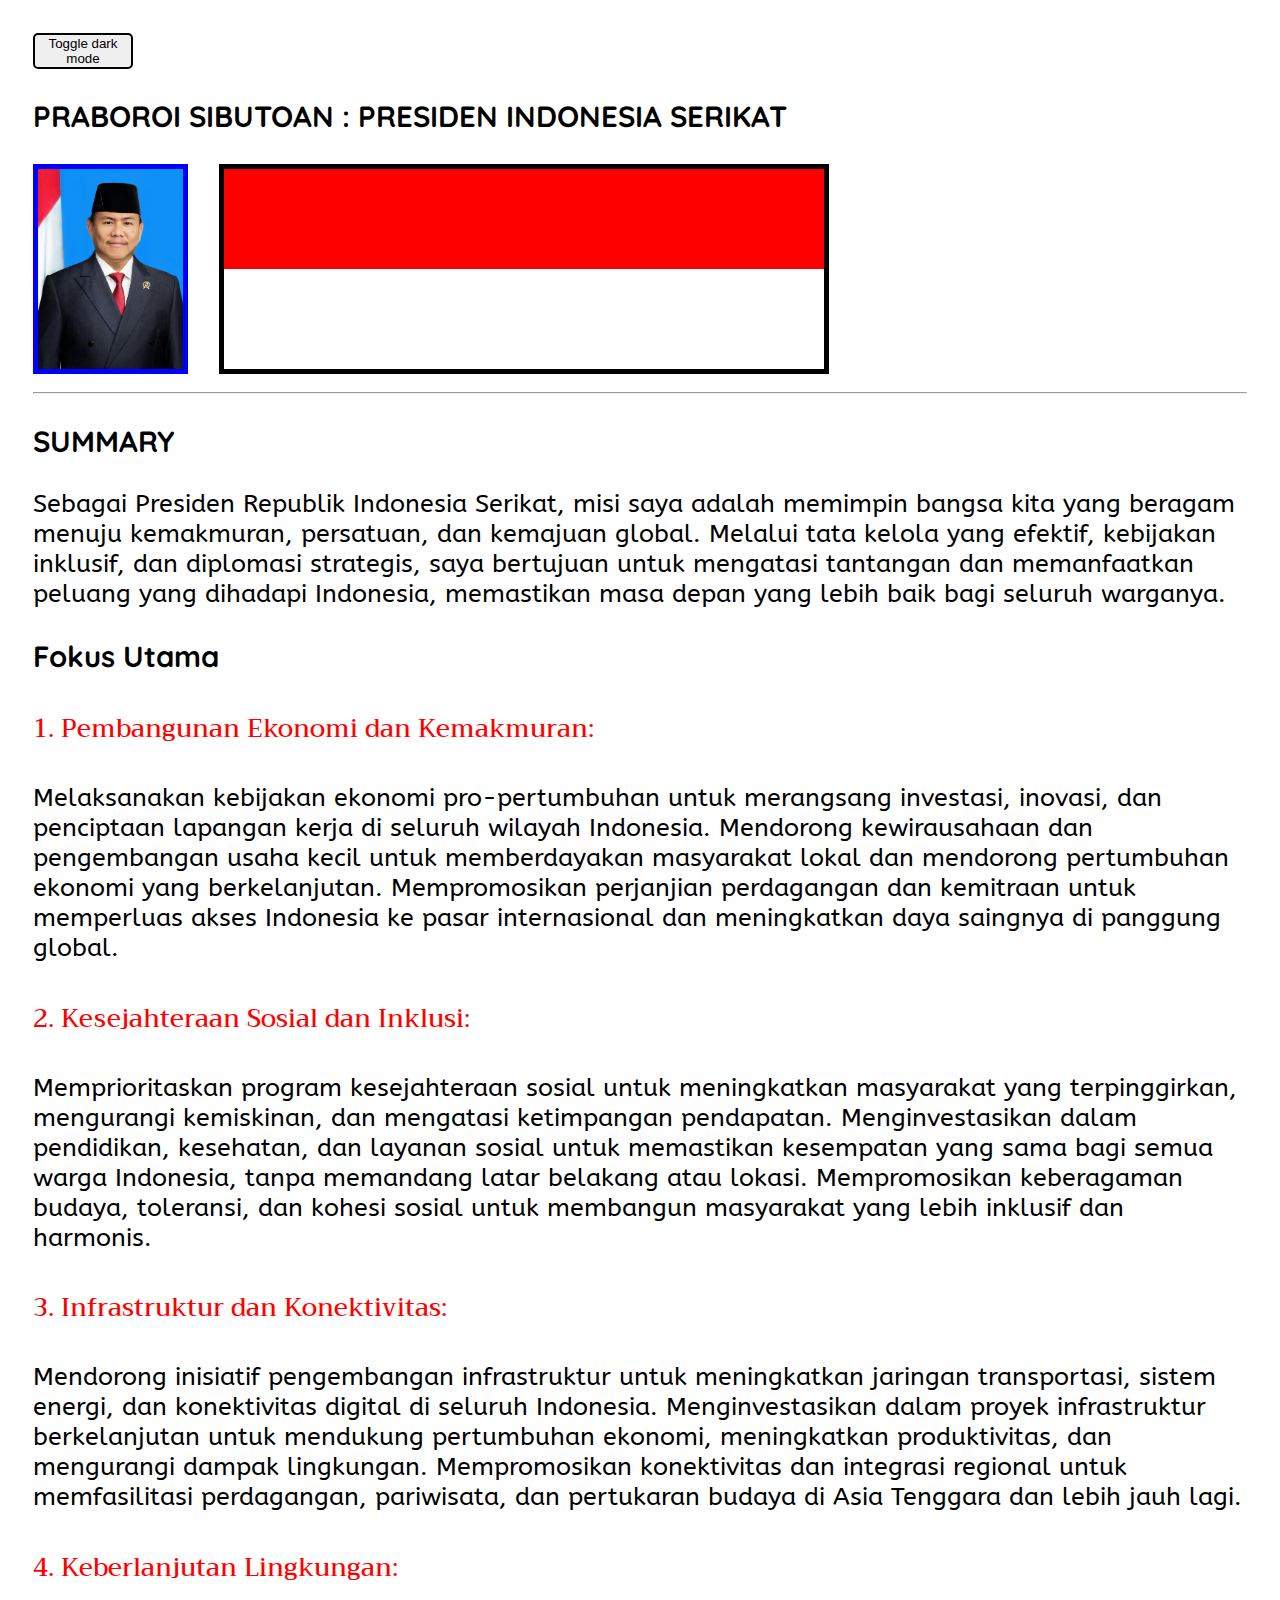
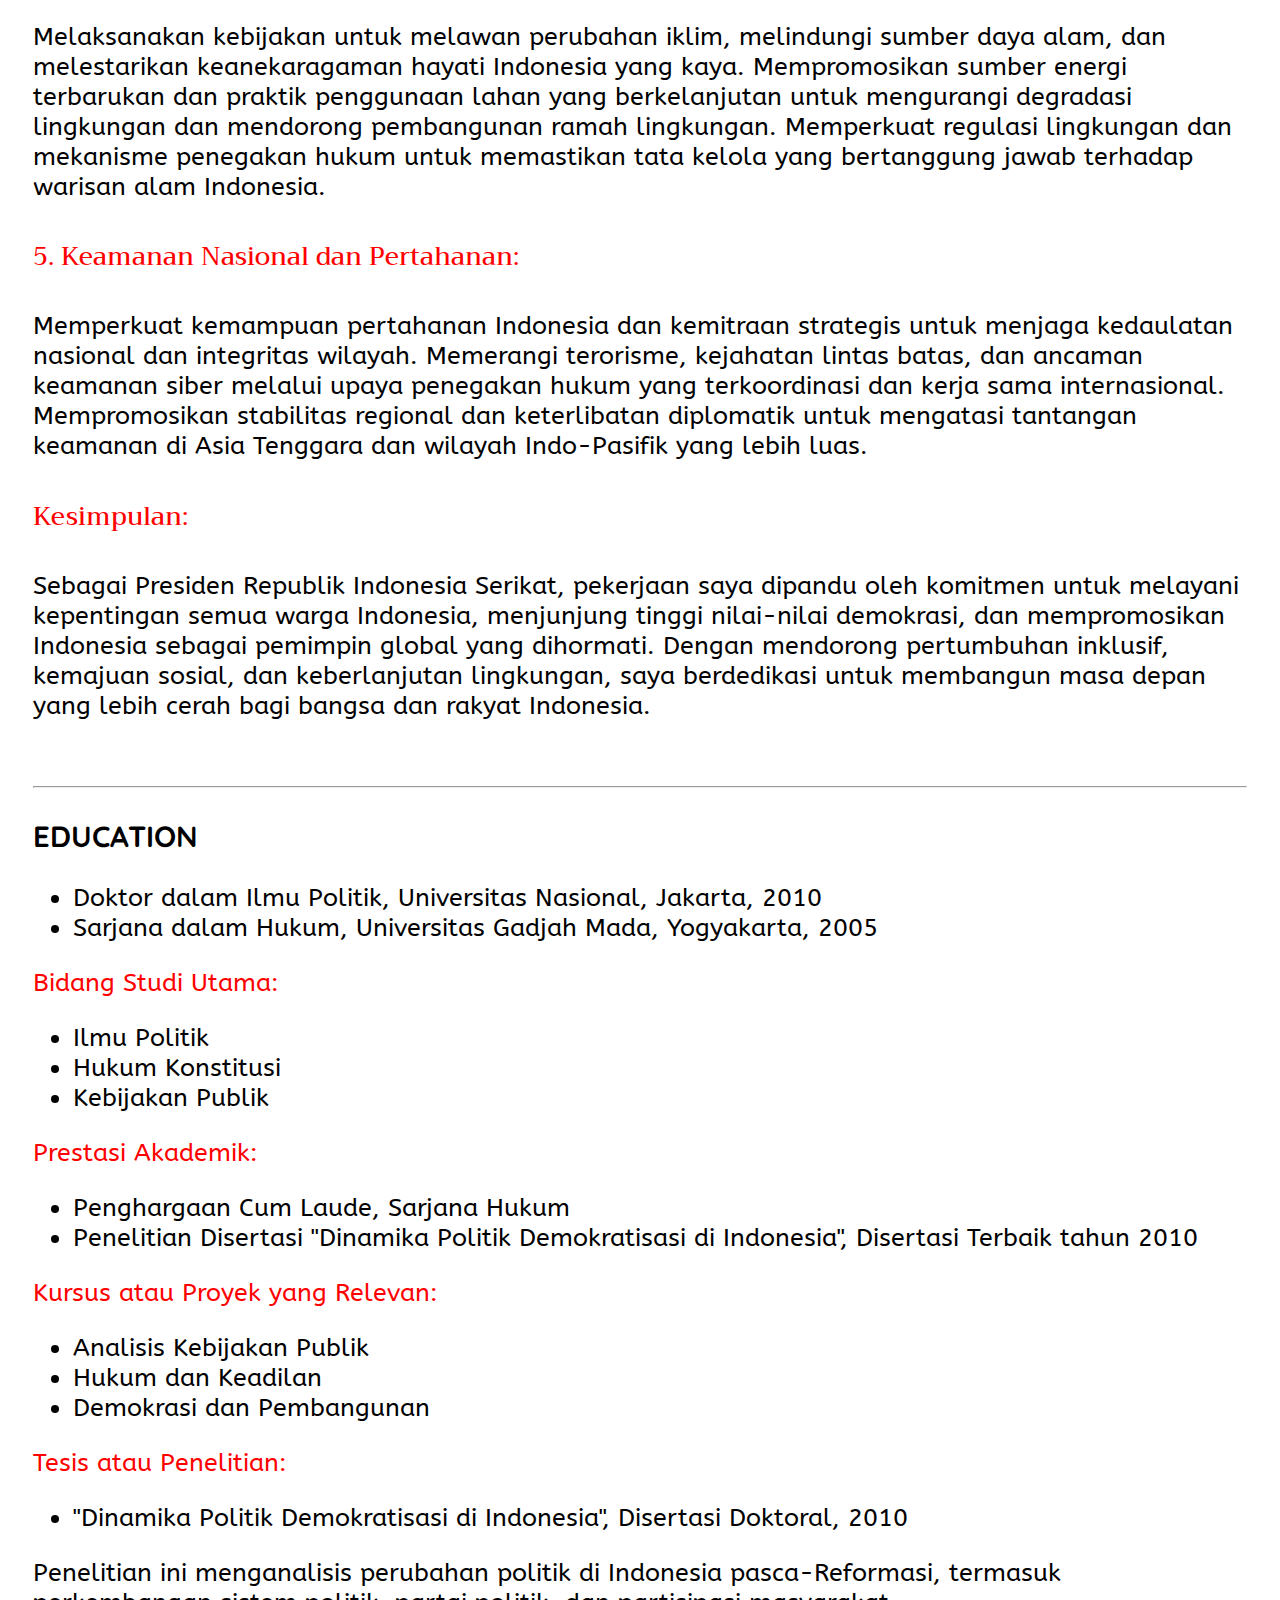
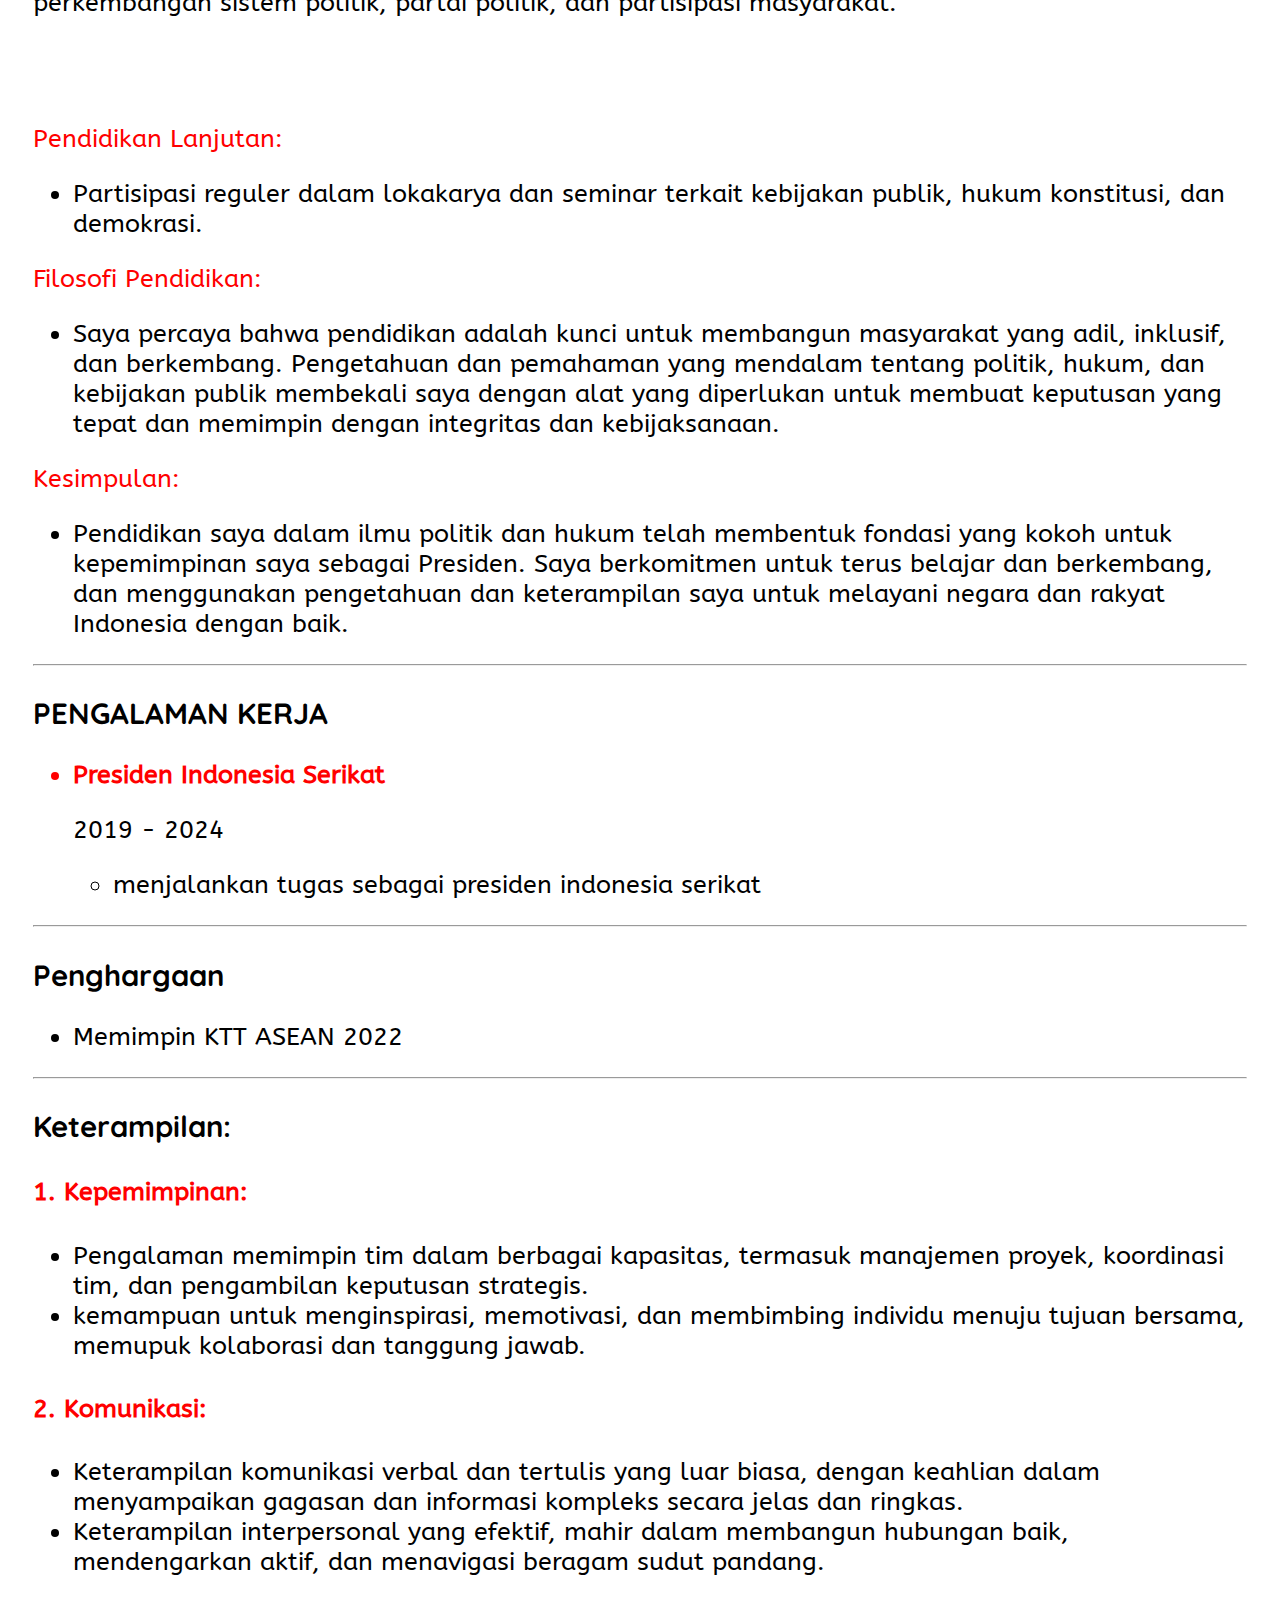
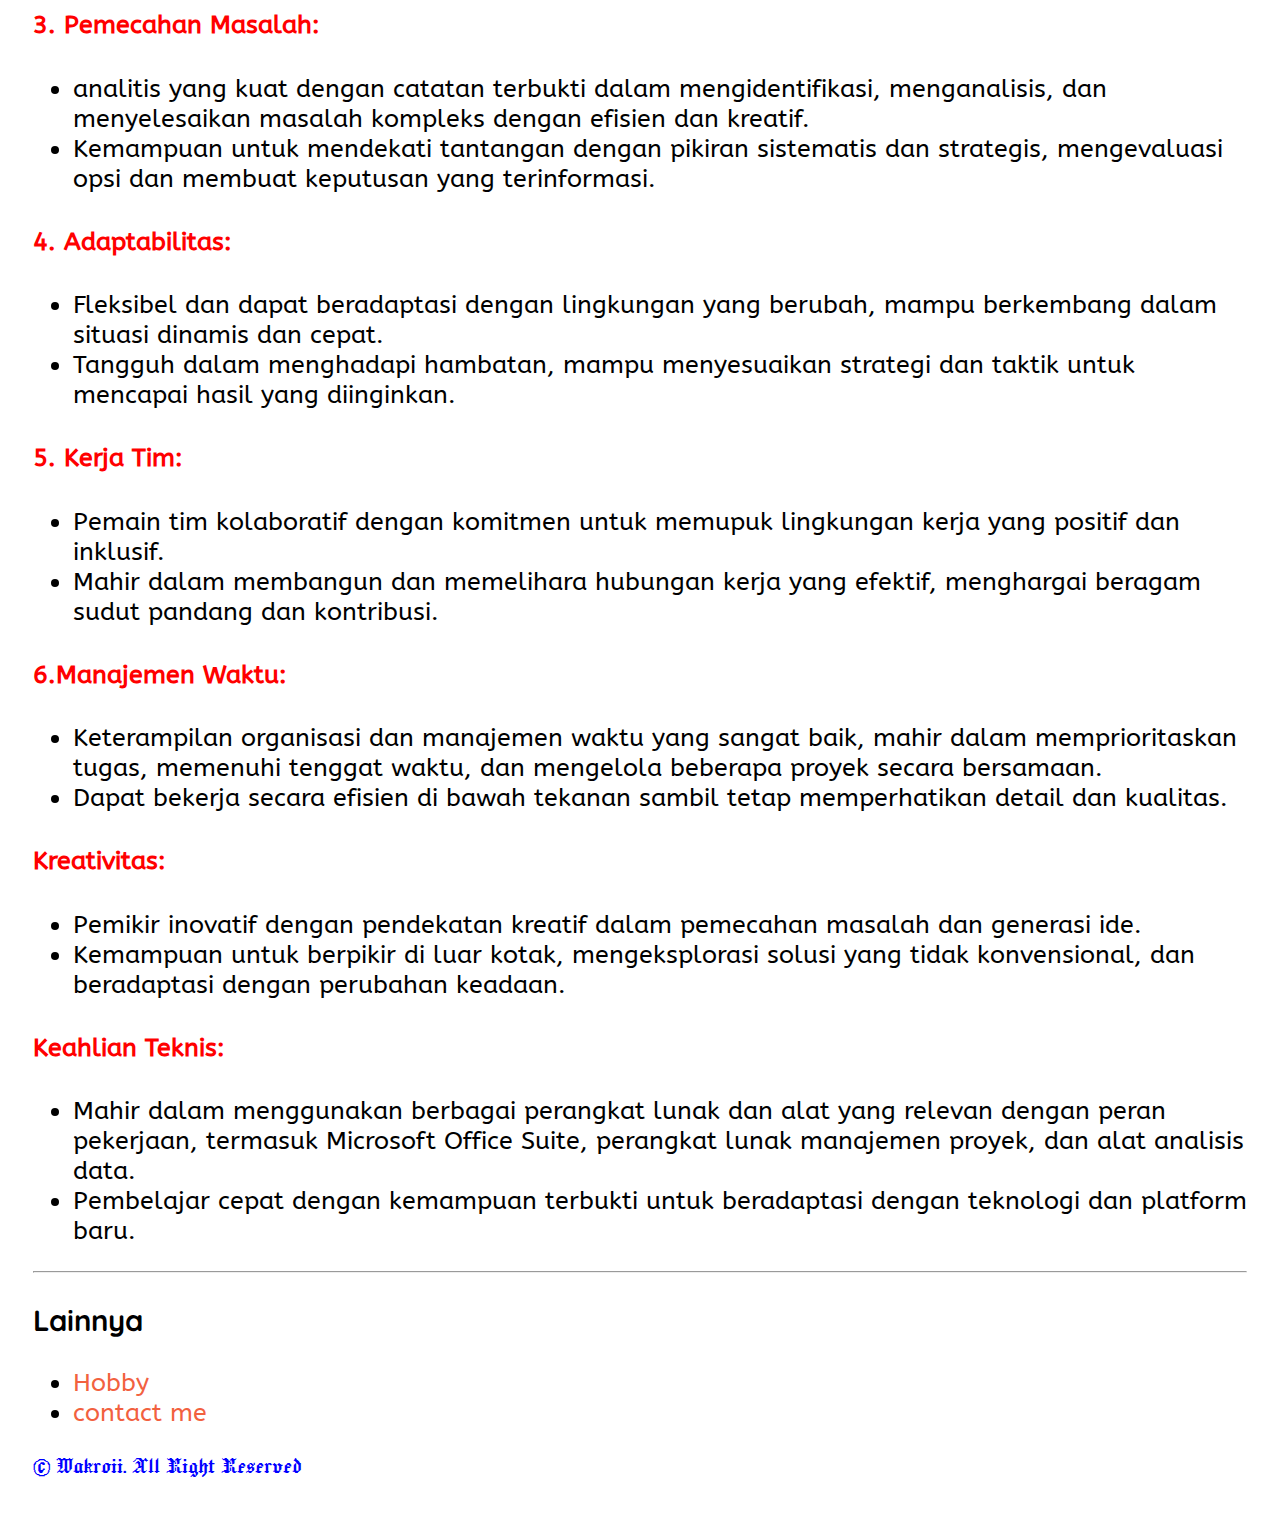
<file: index.html>
<!DOCTYPE html>
<html lang="en">
<head>
    <meta charset="UTF-8">
    <meta name="viewport" content="width=device-width, initial-scale=1.0">
    <title>MY RESUME</title>
   
    <link
    rel="stylesheet"
    href="styles.css"
    />

<link rel="preconnect" href="https://fonts.googleapis.com">
<link rel="preconnect" href="https://fonts.gstatic.com" crossorigin>
<link href="https://fonts.googleapis.com/css2?family=Quicksand:wght@300..700&display=swap" rel="stylesheet">

<link rel="preconnect" href="https://fonts.googleapis.com">
<link rel="preconnect" href="https://fonts.gstatic.com" crossorigin>
<link href="https://fonts.googleapis.com/css2?family=ABeeZee:ital@0;1&family=Quicksand:wght@300..700&display=swap" rel="stylesheet">
    
<link rel="preconnect" href="https://fonts.googleapis.com">
<link rel="preconnect" href="https://fonts.gstatic.com" crossorigin>
<link href="https://fonts.googleapis.com/css2?family=ABeeZee:ital@0;1&family=Quicksand:wght@300..700&family=Trirong:ital,wght@0,100;0,200;0,300;0,400;0,500;0,600;0,700;0,800;0,900;1,100;1,200;1,300;1,400;1,500;1,600;1,700;1,800;1,900&display=swap" rel="stylesheet">
   

<link rel="preconnect" href="https://fonts.googleapis.com">
<link rel="preconnect" href="https://fonts.gstatic.com" crossorigin>
<link href="https://fonts.googleapis.com/css2?family=ABeeZee:ital@0;1&family=Jacquard+24&family=Quicksand:wght@300..700&family=Trirong:ital,wght@0,100;0,200;0,300;0,400;0,500;0,600;0,700;0,800;0,900;1,100;1,200;1,300;1,400;1,500;1,600;1,700;1,800;1,900&display=swap" rel="stylesheet">

</head>
<body>
    <div class="navbar">

        <button onclick="myFunction()">Toggle dark mode</button>

        <script>
        function myFunction() {
           var element = document.body;
           element.classList.toggle("dark-mode");
        }
        </script>

       
        

    </div>
    <div class="atas">
    <h3> PRABOROI SIBUTOAN : PRESIDEN INDONESIA SERIKAT </h3>
    </div>
    <div class="poto">
        
        <IMG class="imga" src="./images/presiden.png" height="200"/>
        
        <div class="flag">

        <div>

        </div>
        </div>
    </div>

    <hr />
    <H3>SUMMARY</H3>
    
    <p> 
        <p> Sebagai Presiden Republik Indonesia Serikat, misi saya adalah memimpin bangsa kita yang beragam menuju kemakmuran, persatuan, dan kemajuan global. Melalui tata kelola yang efektif, kebijakan inklusif, dan diplomasi strategis, saya bertujuan untuk mengatasi tantangan dan memanfaatkan peluang yang dihadapi Indonesia, memastikan masa depan yang lebih baik bagi seluruh warganya. </p>

        <h3>Fokus Utama</h3>

        <h4>1. Pembangunan Ekonomi dan Kemakmuran:</h4>

        <p> Melaksanakan kebijakan ekonomi pro-pertumbuhan untuk merangsang investasi, inovasi, dan penciptaan lapangan kerja di seluruh wilayah Indonesia.
            Mendorong kewirausahaan dan pengembangan usaha kecil untuk memberdayakan masyarakat lokal dan mendorong pertumbuhan ekonomi yang berkelanjutan.
            Mempromosikan perjanjian perdagangan dan kemitraan untuk memperluas akses Indonesia ke pasar internasional dan meningkatkan daya saingnya di panggung global.
        </p>

        <h4 class="h4h4">2. Kesejahteraan Sosial dan Inklusi:</h4>

        <p> Memprioritaskan program kesejahteraan sosial untuk meningkatkan masyarakat yang terpinggirkan, mengurangi kemiskinan, dan mengatasi ketimpangan pendapatan.
            Menginvestasikan dalam pendidikan, kesehatan, dan layanan sosial untuk memastikan kesempatan yang sama bagi semua warga Indonesia, tanpa memandang latar belakang atau lokasi.
            Mempromosikan keberagaman budaya, toleransi, dan kohesi sosial untuk membangun masyarakat yang lebih inklusif dan harmonis.</p>

        <h4>3. Infrastruktur dan Konektivitas:</h4>

        <p> Mendorong inisiatif pengembangan infrastruktur untuk meningkatkan jaringan transportasi, sistem energi, dan konektivitas digital di seluruh Indonesia.
            Menginvestasikan dalam proyek infrastruktur berkelanjutan untuk mendukung pertumbuhan ekonomi, meningkatkan produktivitas, dan mengurangi dampak lingkungan.
            Mempromosikan konektivitas dan integrasi regional untuk memfasilitasi perdagangan, pariwisata, dan pertukaran budaya di Asia Tenggara dan lebih jauh lagi.</p>

        <h4>4. Keberlanjutan Lingkungan: </h4>

        <p> Melaksanakan kebijakan untuk melawan perubahan iklim, melindungi sumber daya alam, dan melestarikan keanekaragaman hayati Indonesia yang kaya.
            Mempromosikan sumber energi terbarukan dan praktik penggunaan lahan yang berkelanjutan untuk mengurangi degradasi lingkungan dan mendorong pembangunan ramah lingkungan.
            Memperkuat regulasi lingkungan dan mekanisme penegakan hukum untuk memastikan tata kelola yang bertanggung jawab terhadap warisan alam Indonesia. </p>

        <h4>5. Keamanan Nasional dan Pertahanan:</h4>

        <p> Memperkuat kemampuan pertahanan Indonesia dan kemitraan strategis untuk menjaga kedaulatan nasional dan integritas wilayah.
            Memerangi terorisme, kejahatan lintas batas, dan ancaman keamanan siber melalui upaya penegakan hukum yang terkoordinasi dan kerja sama internasional.
            Mempromosikan stabilitas regional dan keterlibatan diplomatik untuk mengatasi tantangan keamanan di Asia Tenggara dan wilayah Indo-Pasifik yang lebih luas.</p>

         <h4>Kesimpulan: </h4>
         <p>Sebagai Presiden Republik Indonesia Serikat, pekerjaan saya dipandu oleh komitmen untuk melayani kepentingan semua warga Indonesia, menjunjung tinggi nilai-nilai demokrasi, dan mempromosikan Indonesia sebagai pemimpin global yang dihormati. Dengan mendorong pertumbuhan inklusif, kemajuan sosial, dan keberlanjutan lingkungan, saya berdedikasi untuk membangun masa depan yang lebih cerah bagi bangsa dan rakyat Indonesia.
        </p>

    </p>

        <br />
        <hr />

        <h3>EDUCATION</h3>

        <div class="education">
<p>
    <ul class="true">

    <li>Doktor dalam Ilmu Politik, Universitas Nasional, Jakarta, 2010 </li>
    <li>Sarjana dalam Hukum, Universitas Gadjah Mada, Yogyakarta, 2005 </li>

    </ul>
    <p>Bidang Studi Utama: </p>
<ul class="true">
<li> Ilmu Politik </li>
<li> Hukum Konstitusi </li>
<li> Kebijakan Publik </li>
</ul>

<p> Prestasi Akademik: </p>

<ul class="true">
<li>    Penghargaan Cum Laude, Sarjana Hukum </li>
<li>    Penelitian Disertasi "Dinamika Politik Demokratisasi di Indonesia", Disertasi Terbaik tahun 2010 </li>
</ul>

<p>Kursus atau Proyek yang Relevan:</p>
<ul class="true">

<li>Analisis Kebijakan Publik </li>
<li>Hukum dan Keadilan </li>
<li>Demokrasi dan Pembangunan </li>

</ul>

<p>Tesis atau Penelitian:</p>
 
<ul class="true"> <li>"Dinamika Politik Demokratisasi di Indonesia", Disertasi Doktoral, 2010 </li></ul>
</p>

</div>

<div class="lain">

<p>Penelitian ini menganalisis perubahan politik di Indonesia pasca-Reformasi, termasuk perkembangan sistem politik, partai politik, dan partisipasi masyarakat. </p>

</div>
<br />
<br />

<div class="pdl">
<p>Pendidikan Lanjutan:</p>

<ul class="true"><li>Partisipasi reguler dalam lokakarya dan seminar terkait kebijakan publik, hukum konstitusi, dan demokrasi. </li> </ul>

<p> Filosofi Pendidikan: </p>

<ul class="true"> <li>Saya percaya bahwa pendidikan adalah kunci untuk membangun masyarakat yang adil, inklusif, dan berkembang. Pengetahuan dan pemahaman yang mendalam tentang politik, hukum, dan kebijakan publik membekali saya dengan alat yang diperlukan untuk membuat keputusan yang tepat dan memimpin dengan integritas dan kebijaksanaan. </li> </ul>

<p>Kesimpulan:</p>

<ul class="true"><li>
    
Pendidikan saya dalam ilmu politik dan hukum telah membentuk fondasi yang kokoh untuk kepemimpinan saya sebagai Presiden. Saya berkomitmen untuk terus belajar dan berkembang, dan menggunakan pengetahuan dan keterampilan saya untuk melayani negara dan rakyat Indonesia dengan baik.</li></ul>

</div>


<hr /> 


<h3>PENGALAMAN KERJA</h3>

    <ul class="true">
    <li id="pkr"> <strong> Presiden Indonesia Serikat </strong> </li>
    <p>2019 - 2024 </p>

        <ul>

    <li>menjalankan tugas sebagai presiden indonesia serikat</li>

        </ul>

    </ul>
<hr />

<h3>Penghargaan</h3>

<ul class="true">

    <li>Memimpin KTT ASEAN 2022</li>

</ul>

<hr />

<div class="ktr">

<h3> Keterampilan: </h3>


<h4> <strong> 1. Kepemimpinan: </strong> </h4>

<ul>
<li>Pengalaman memimpin tim dalam berbagai kapasitas, termasuk manajemen proyek, koordinasi tim, dan pengambilan keputusan strategis. </li>
<li>kemampuan untuk menginspirasi, memotivasi, dan membimbing individu menuju tujuan bersama, memupuk kolaborasi dan tanggung jawab. </li>
</ul>

<h4><strong>2. Komunikasi:</strong> </h4>

<ul class="true">

<li>Keterampilan komunikasi verbal dan tertulis yang luar biasa, dengan keahlian dalam menyampaikan gagasan dan informasi kompleks secara jelas dan ringkas.</li>
<li>Keterampilan interpersonal yang efektif, mahir dalam membangun hubungan baik, mendengarkan aktif, dan menavigasi beragam sudut pandang.</li>

</ul>

<h4><strong>3. Pemecahan Masalah:</strong> </h4>

<ul class="true">
<li>  analitis yang kuat dengan catatan terbukti dalam mengidentifikasi, menganalisis, dan menyelesaikan masalah kompleks dengan efisien dan kreatif. </li>
<li>Kemampuan untuk mendekati tantangan dengan pikiran sistematis dan strategis, mengevaluasi opsi dan membuat keputusan yang terinformasi. </li>

</ul>

<h4> <strong>4. Adaptabilitas:</strong> </h4>

<ul class="true">
<li> Fleksibel dan dapat beradaptasi dengan lingkungan yang berubah, mampu berkembang dalam situasi dinamis dan cepat. </li>
<li> Tangguh dalam menghadapi hambatan, mampu menyesuaikan strategi dan taktik untuk mencapai hasil yang diinginkan. </li>
</ul>

<h4><strong>5. Kerja Tim:</strong> </h4>

<ul class="true">
<li>Pemain tim kolaboratif dengan komitmen untuk memupuk lingkungan kerja yang positif dan inklusif. </li>
<li>Mahir dalam membangun dan memelihara hubungan kerja yang efektif, menghargai beragam sudut pandang dan kontribusi. </li>
</ul>

<h4><strong>6.Manajemen Waktu:</strong></h4>

<ul class="true">
<li>Keterampilan organisasi dan manajemen waktu yang sangat baik, mahir dalam memprioritaskan tugas, memenuhi tenggat waktu, dan mengelola beberapa proyek secara bersamaan. </li>
<li>Dapat bekerja secara efisien di bawah tekanan sambil tetap memperhatikan detail dan kualitas. </li>
</ul>

<h4> <strong>Kreativitas:</strong> </h4>

<ul class="true">
<li>Pemikir inovatif dengan pendekatan kreatif dalam pemecahan masalah dan generasi ide. </li>
<li>Kemampuan untuk berpikir di luar kotak, mengeksplorasi solusi yang tidak konvensional, dan beradaptasi dengan perubahan keadaan. </li>
</ul>

<h4> <strong>Keahlian Teknis:</strong> </h4>

<ul class="true">
<li>Mahir dalam menggunakan berbagai perangkat lunak dan alat yang relevan dengan peran pekerjaan, termasuk Microsoft Office Suite, perangkat lunak manajemen proyek, dan alat analisis data. </li>
<li>Pembelajar cepat dengan kemampuan terbukti untuk beradaptasi dengan teknologi dan platform baru. </li>
</ul>

</div>

<hr />

<h3>Lainnya</h3>

<ul class="others">

<li ><a href="./hobby.html" id="hobby"> Hobby </a> </li>
<li ><a href="./contact.html" id="contact"> contact me</a> </li>

</ul>


<footer>© Wakroii. All Right Reserved</footer>






</p>




</body>
</html>
</file>
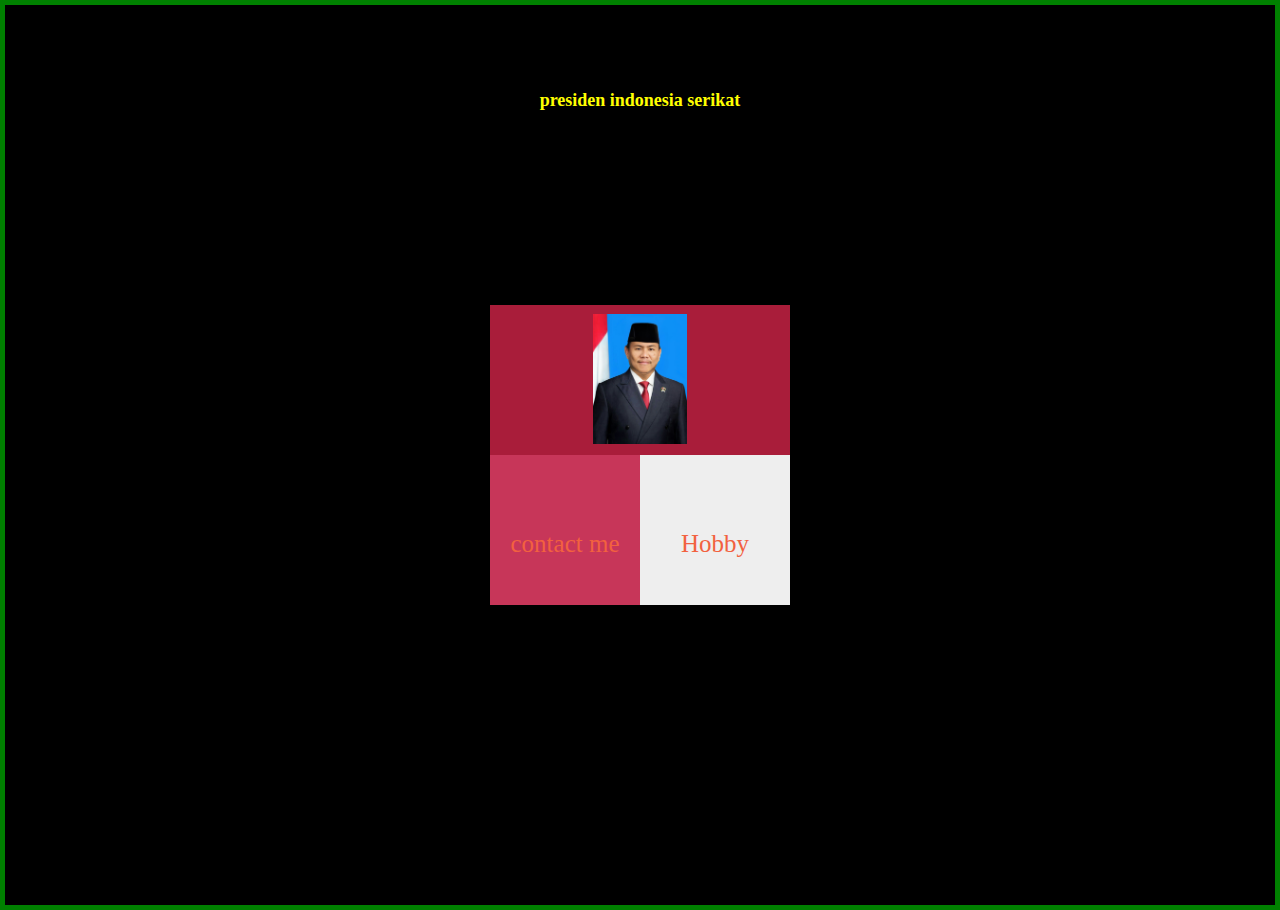
<file: landing.html>
<!DOCTYPE html>
<html lang="en">
<head>
    <link
    rel="stylesheet"
    href="./styles.css"

/>
    <meta charset="UTF-8">
    <meta name="viewport" content="width=device-width, initial-scale=1.0">
    <title>Document</title>
</head>
<body class="landbody">
    
    <h1 class="landjud">presiden indonesia serikat</h1>
    <div class="landcontainer">
        
        
    <div class="item a"> 

       <a href="./index.html"> <img class="imgb" src="./images/presiden.png" height="130px" /> </a>

    </div>


    


    <div class="item b"> <a href="./contact.html" id="contact"> contact me</a></div>

    <div class="item c"> <a href="./hobby.html" id="hobby"> Hobby </a></div>
  
</div>
</body>
</html>
</file>
<file: styles.css>
body {
        padding: 25px;
        background-color: white;
        color: black;
        font-size: 25px;
      }
      
      .dark-mode {
        background-color: black;
        color: white;
      }

.judul{ 
      
        background-color: #0C0C0C;
        color: #F2613F;
        
}

.imga{
  border: 5px solid blue;
}

#hobby, #contact{

  color:#F2613F;
  text-decoration: none;
}


h3 {

  font-family: "Quicksand", sans-serif;
  font-optical-sizing: auto;
  font-weight: 700;
  font-style: normal;
 
}


p, li {

font-family: "ABeeZee", sans-serif;
font-weight: 400;
font-style: normal;


}


h4{

  color: red;
  font-family: "Trirong", serif;
  font-weight: 500;
  font-style: normal

}





.education p {

color: red;

}

.lain{

  color:black;

}

.pdl p{

  color: red;

}

.true #pkr{

  color:red;
}

.ktr h4{

  color: red;
  font-family: "ABeeZee", sans-serif;
  font-weight: 400;
  font-style: normal;

}

footer{

  color: blue;
  font-family: "Jacquard 24", system-ui;
  font-weight: 400;
  font-style: normal
  
}

.poto{
position: relative;
display: inline-block;

}

.flag {

position: absolute;
background-color: red;
width: 600px;
border: 5px solid black;
left: 120%; 
bottom :6px;
height: 200px;
margin: 0;
padding: 0;

}
.flag > div{

  position: relative;
  background-color: white;
  
  width: 100%;
  height: 50%;
  top: 50%;
  

}

@media (max-width:680px){

  .flag {

    
    position: absolute;
    background-color: red;
    width: 100%;
    border: 5px solid black;
    left: 120%; 
    bottom :6px;
    height: 200px;
    margin: 0;
    padding: 0;

}

.flag > div{

  position: relative;
  background-color: white;
  
  width: 100%;
  height: 50%;
  top: 50%;


p {

  text-align: justify;
}
  

}
}

.navbar{

  display: flex;
  gap: 10px;
  
}

.navbar > *{

flex-basis: 100px;
border: 2px solid black;
border-radius: 5px;
 

}

button {

  border-style: none;
  width: 10px;

}

/* landing css */

.landbody{
  
  display: flex;
  flex-direction: column;
  margin: 0px;
  padding: 0px;
  border: 5px solid green;
  height: 100vh;
  justify-content: center;
  align-items: center;
  background-color: #000;
  
  

}

.landcontainer{

  
  display: grid;
  background-color: #000;
  grid-template-columns: 50px 50px 50px 50px 50px 50px ;
  grid-template-rows: 50px 50px 50px 50px 50px 50px;
  margin: auto;
  padding: auto;
  
 
 
  
}




.a{

  background-color: #A91D3A;
  grid-area: 1 / 1 / 4 / 7;
  

}

.b{
  background-color: #C73659;
  grid-area: 4 / 1 / 7 / 4 ;
  text-align: center;
  padding: 70px 0;
  color: #EEEEEE;
  
}

#hobby1{
  color: #C73659;
  text-decoration: none;
}

.c{
 
  background-color: #EEEEEE;
  grid-area: 4 / 4 / 7 / 7 ;
  text-align: center;
  padding: 70px 0;
  

}

#contact1{
  color:  #EEEEEE;
  text-decoration: none;
}

.item a{
  display: flex;
  justify-content: center;
  align-items: center;
  margin-top: 3%;
}

/* .imgb{

  display: block;
  margin-left: auto;
  margin-right: auto;
  margin-top: 10%;
  height: 100px;
  border: 5px solid blue;
  
  
 
} */

.landjud{
  display: flex;
  margin: 0;
  position: absolute;
  top: 10%;
  color: blue;
  font-size: large;
  color: yellow;
}


.rahasia{
  display: flex;
  justify-content: center;
  align-items: center;
  margin: 0;
  padding: 0;
  height: 100vh;
  
}
</file>
